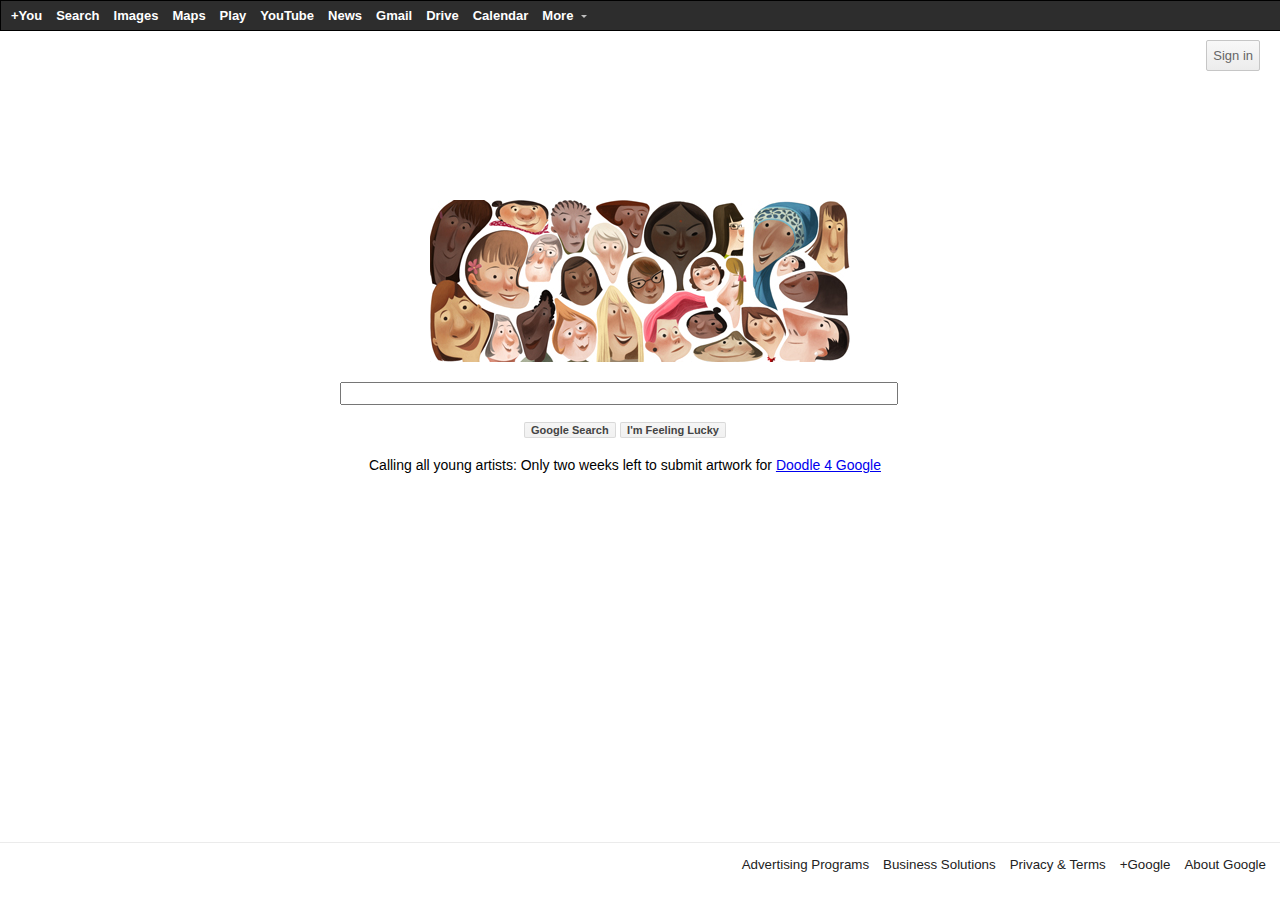
<file: google/index.html>
<!DOCTYPE html>
<!--[if lt IE 7]>      <html class="no-js lt-ie9 lt-ie8 lt-ie7"> <![endif]-->
<!--[if IE 7]>         <html class="no-js lt-ie9 lt-ie8"> <![endif]-->
<!--[if IE 8]>         <html class="no-js lt-ie9"> <![endif]-->
<!--[if gt IE 8]><!--> <html class="no-js"> <!--<![endif]-->
    <head>
        <meta charset="utf-8">
        <meta http-equiv="X-UA-Compatible" content="IE=edge,chrome=1">
        <title></title>
        <meta name="description" content="">
        <meta name="viewport" content="width=device-width">

        <!-- Place favicon.ico and apple-touch-icon.png in the root directory -->

        <link rel="stylesheet" href="./assets/styles.css">

        <div id="top_bar">
          <ul>
            <li>+You</li>
            <li>Search</li>
            <li>Images</li>
            <li>Maps</li>
            <li>Play</li>
            <li>YouTube</li>
            <li>News</li>
            <li>Gmail</li>
            <li>Drive</li>
            <li>Calendar</li>
            <li>
              More
                <span class="down_caret"/>
            </li>

          </ul>
        </div>
    </head>

    <body>
      <div id="sign_in">
          <button type="submit">Sign in</button>
      </div>

      <div id="logo">
        <img src="./assets/womens_day.jpg"/>
      </div>

      <form>
        <input type="text" class="searchbox"/>
        <div class="searchdiv">
          <button type="submit" class="searchbutton">Google Search</button>
          <button type="submit" class="searchbutton">I'm Feeling Lucky</button>
          <span class="doodle_text">
            <br>Calling all young artists: Only two weeks left to submit artwork for <a href="http://www.google.com/doodle4google">Doodle 4 Google</a>
          </span>
        </div>
      </form>

    </body>

    <footer>
      <ul>
        <li>Advertising Programs</li>
        <li>Business Solutions</li>
        <li>Privacy & Terms</li>
        <li>+Google</li>
        <li>About Google</li>
      </ul>
    </footer>
</html>
</file>
<file: google/assets/styles.css>
html {
  font-family: arial, sans-serif;
}

ul {
  list-style-type: none;
}

li {
  float: left;
  display: inline;
}

#top_bar {
  position: absolute;
  top: 0;
  left: 0;
  width: 100%;
  line-height: 100%;
  height: 29px;
  background-color: #2d2d2d;
  border: 1px solid black;
}

#top_bar ul {
  position: absolute;
  padding-left: 10px;
  height: 50%;
  top: 5%;
  margin-top: auto;
  margin-bottom: auto;
}

#top_bar ul li {
  color: white;
  margin-right: 14px;
  font: 13px/27px Arial,sans-serif;
  font-weight: bold;
}

.down_caret {
  position: relative;
  top: -1px;
  border-style: solid dashed dashed;
  border-color: transparent;
  border-top-color: #c0c0c0;
  display: -moz-inline-box;
  display: inline-block;
  font-size: 0;
  height: 0;
  line-height: 0;
  width: 0;
  border-width: 3px 3px 0;
  padding-top: 1px;
  left: 4px;
}

#sign_in {
  position: absolute;
  top: 40px;
  right: 20px;
  float: right;
}

#sign_in button {
  font: 13px/27px Arial,sans-serif;
  background-color: #f8f8f8;
  background-image: -webkit-gradient(linear,left top,left bottom,from(#f8f8f8),to(#ececec));
  background-image: -webkit-linear-gradient(top,#f8f8f8,#ececec);
  background-image: -moz-linear-gradient(top,#f8f8f8,#ececec);
  background-image: -ms-linear-gradient(top,#f8f8f8,#ececec);
  background-image: -o-linear-gradient(top,#f8f8f8,#ececec);
  background-image: linear-gradient(top,#f8f8f8,#ececec);
  filter: progid:DXImageTransform.Microsoft.gradient(startColorStr='#f8f8f8',EndColorStr='#ececec');
  border: 1px solid #c6c6c6;
  display: block;
  -moz-border-radius: 2px;
  -o-border-radius: 2px;
  -webkit-border-radius: 2px;
  border-radius: 2px;
  position: relative;
  color: #666;
}

#logo {
  margin-top: 200px;
  display: block;
}

#logo img {
  margin-left: auto;
  margin-right: auto;
  display: block;
}

form {
  width: 600px;
  display: block;
  margin: 0 auto;
}

.searchbox {
  margin-top: 20px;
  width: 550px;
  height: 1.25em;
}


.searchdiv {
  display: block;
  margin-left: -5%;
  margin-top: 1%;
  text-align: center;
}

.searchbutton {
  border: 1px solid #dcdcdc;
  border-color: rgba(0,0,0,.1);
  color: #444 !important;
  font-size: 11px;
  webkit-border-radius: 2px;
  border-radius: 2px;
  cursor: default !important;
  display: inline-block;
  font-weight: bold;
  background-color: #f5f5f5;
  background-image: -webkit-gradient(linear, 0 0, 0 100%, from(#f5f5f5), to(#f1f1f1));
  background-image: -webkit-linear-gradient(#f5f5f5, #f1f1f1);
  background-image: -moz-linear-gradient(#f5f5f5, #f1f1f1);
  background-image: -o-linear-gradient(#f5f5f5, #f1f1f1);
  background-image: linear-gradient(#f5f5f5, #f1f1f1);
  text-align: center;
  text-decoration: none !important;
  -moz-user-select: none;
  -webkit-user-select: none;
}

.doodle_text {
  line-height: 36px;
  font-size: 14px;
}

footer {
  border-top: 1px solid #ebebeb;
  position: absolute;
  bottom: 15px;
  right: 0;
  width: 100%;
  font-size: 10pt;
  color: #222;
}

footer ul {
  float: right;
}

footer li {
  margin-right: 14px;
}

body {
  /* rules go here */
}
</file>
